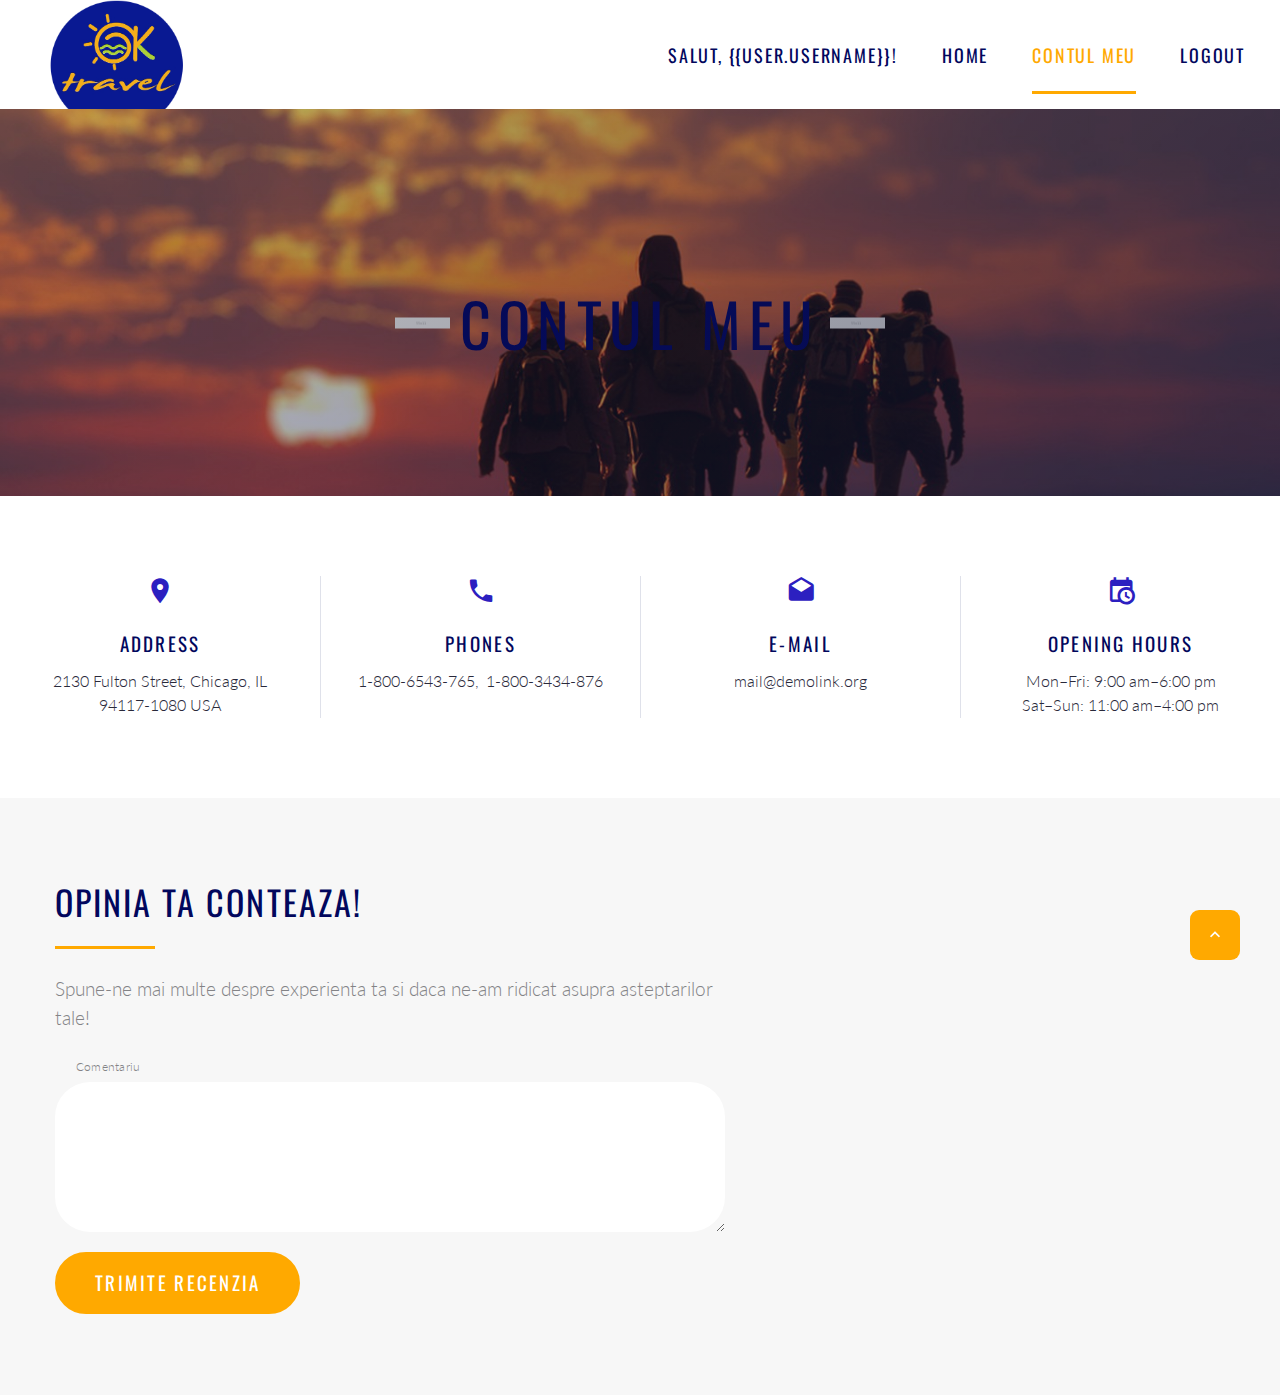
<file: .idea/Templates/myaccount.html>
<!DOCTYPE html>
<html class="wide wow-animation" lang="en">
  <head>
    <!-- Site Title-->
    <title>Contacts</title>
    <meta name="format-detection" content="telephone=no">
    <meta name="viewport" content="width=device-width, height=device-height, initial-scale=1.0">
    <meta http-equiv="X-UA-Compatible" content="IE=edge">
    <meta charset="utf-8">
    <link rel="icon" href="../static/images/logo.jpg" type="image/x-icon">
    <!-- Stylesheets -->
    <link rel="stylesheet" type="text/css" href="//fonts.googleapis.com/css?family=Oswald:200,400%7CLato:300,400,300italic,700%7CMontserrat:900">
    <link rel="stylesheet" href="../static/css/bootstrap.css">
    <link rel="stylesheet" href="../static/css/style.css">
    <link rel="stylesheet" href="../static/css/fonts.css">
  </head>
  <body>
    <!-- Page-->
        <!-- RD Navbar-->
        <div class="rd-navbar-wrap rd-navbar-default">
          <nav class="rd-navbar" data-layout="rd-navbar-fixed" data-sm-layout="rd-navbar-fixed" data-md-layout="rd-navbar-fixed" data-md-device-layout="rd-navbar-fixed" data-lg-layout="rd-navbar-fullwidth" data-xl-layout="rd-navbar-static" data-lg-device-layout="rd-navbar-fixed" data-xl-device-layout="rd-navbar-static" data-md-stick-up-offset="2px" data-lg-stick-up-offset="2px" data-stick-up="true" data-sm-stick-up="true" data-md-stick-up="true" data-lg-stick-up="true" data-xl-stick-up="true">
            <div class="rd-navbar-inner">
              <!-- RD Navbar Panel-->
              <div class="rd-navbar-panel">
                <!-- RD Navbar Toggle-->
                <button class="rd-navbar-toggle" data-rd-navbar-toggle=".rd-navbar-nav-wrap"><span></span></button>
                <!-- RD Navbar Brand-->
                <div class="rd-navbar-brand"><a class="brand-name" href="home"><img class="logo-default" src="../static/images/logo.png" alt="" width="208" height="46"/></a></div>
              </div>
              <div class="rd-navbar-aside-right">
                <div class="rd-navbar-nav-wrap">
                  <!-- RD Navbar Nav-->
                  <ul class="rd-navbar-nav">
                    <li><a>Salut, {{user.username}}!</a>
                    </li>
                    <li><a href="home">Home</a>
                    </li>
                    <li class="active"><a href="myaccount">Contul meu</a>
                    </li>
                    </li>
                    <li><a href="logout">Logout</a>
                    </li>
                  </ul>
                </div>
              </div>
            </div>
          </nav>
        </div>
        <!-- Breadcrumbs-->
        <section class="breadcrumbs-custom" style="background: url(../static/images/cont1.jpg); background-size: cover;">
            <p class="heading-1 breadcrumbs-custom-title">Contul meu</p>
            <ul class="breadcrumbs-custom-path"></ul>
          </div>
        </section>
      </header>
      <!-- Contact info-->
      <section class="section section-lg bg-default text-center">
        <div class="container container-wide">
          <div class="row row-fix row-50 row-custom-bordered">
            <div class="col-sm-6 col-lg-3">
              <!-- Box minimal-->
              <article class="box-simple">
                <div class="box-simple-icon novi-icon mdi mdi-map-marker"></div>
                <h6>Address</h6>
                <div class="box-simple-text"><a href="#">2130 Fulton Street, Chicago, IL <br> 94117-1080 USA</a></div>
              </article>
            </div>
            <div class="col-sm-6 col-lg-3">
              <!-- Box simple-->
              <article class="box-simple">
                <div class="box-simple-icon novi-icon mdi mdi-phone"></div>
                <h6>phones</h6>
                <div class="box-simple-text">
                  <ul class="list-comma list-0">
                    <li><a href="tel:#">1-800-6543-765</a></li>
                    <li><a href="tel:#">1-800-3434-876</a></li>
                  </ul>
                </div>
              </article>
            </div>
            <div class="col-sm-6 col-lg-3">
              <!-- Box simple-->
              <article class="box-simple">
                <div class="box-simple-icon novi-icon mdi mdi-email-open"></div>
                <h6>e-mail</h6>
                <div class="box-simple-text">
                  <ul class="list-comma list-0">
                    <li><a href="mailto:#">mail@demolink.org</a></li>
                  </ul>
                </div>
              </article>
            </div>
            <div class="col-sm-6 col-lg-3">
              <!-- Box simple-->
              <article class="box-simple">
                <div class="box-simple-icon novi-icon mdi mdi-calendar-clock"></div>
                <h6>opening hours</h6>
                <div class="box-simple-text">
                  <ul class="list-0">
                    <li>Mon–Fri: 9:00 am–6:00 pm</li>
                    <li>Sat–Sun: 11:00 am–4:00 pm</li>
                  </ul>
                </div>
              </article>
            </div>
          </div>
        </div>
      </section>

      <!-- Contact us-->
      <section class="section section-wrap bg-gray-lighter novi-background bg-cover">
        <div class="section-wrap-inner">
          <div class="container container-bigger">
            <div class="row row-fix row-50">
              <div class="col-lg-8 col-xl-7">
                <div class="section-wrap-content section-lg">
                  <h3>Opinia ta conteaza!</h3>
                  <hr class="divider divider-left divider-secondary">
                  <p class="big">Spune-ne mai multe despre experienta ta si daca ne-am ridicat asupra asteptarilor tale!</p>
                  <!-- RD Mailform-->
                  <form class="rd-mailform" data-form-output="form-output-global" data-form-type="contact" method="post" action="bat/rd-mailform.php">
                    <div class="row row-fix row-20">
                      <div class="col-sm-12">
                        <div class="form-wrap form-wrap-validation">
                          <label class="form-label-outside" for="form-1-message">Comentariu</label>
                          <textarea class="form-input" id="form-1-message" name="message" data-constraints="@Required"></textarea>
                        </div>
                      </div>
                      <div class="col-sm-12 offset-custom-1">
                        <div class="form-button">
                          <button class="button button-secondary button-nina" type="submit">Trimite recenzia</button>
                        </div>
                      </div>
                    </div>
                  </form>
                </div>
              </div>
            </div>
          </div>
        </div>
      </section>
    <!-- Javascript-->
    <script src="../static/js/core.min.js"></script>
    <script src="../static/js/script.js"></script>
  </body>
</html>
</file>
